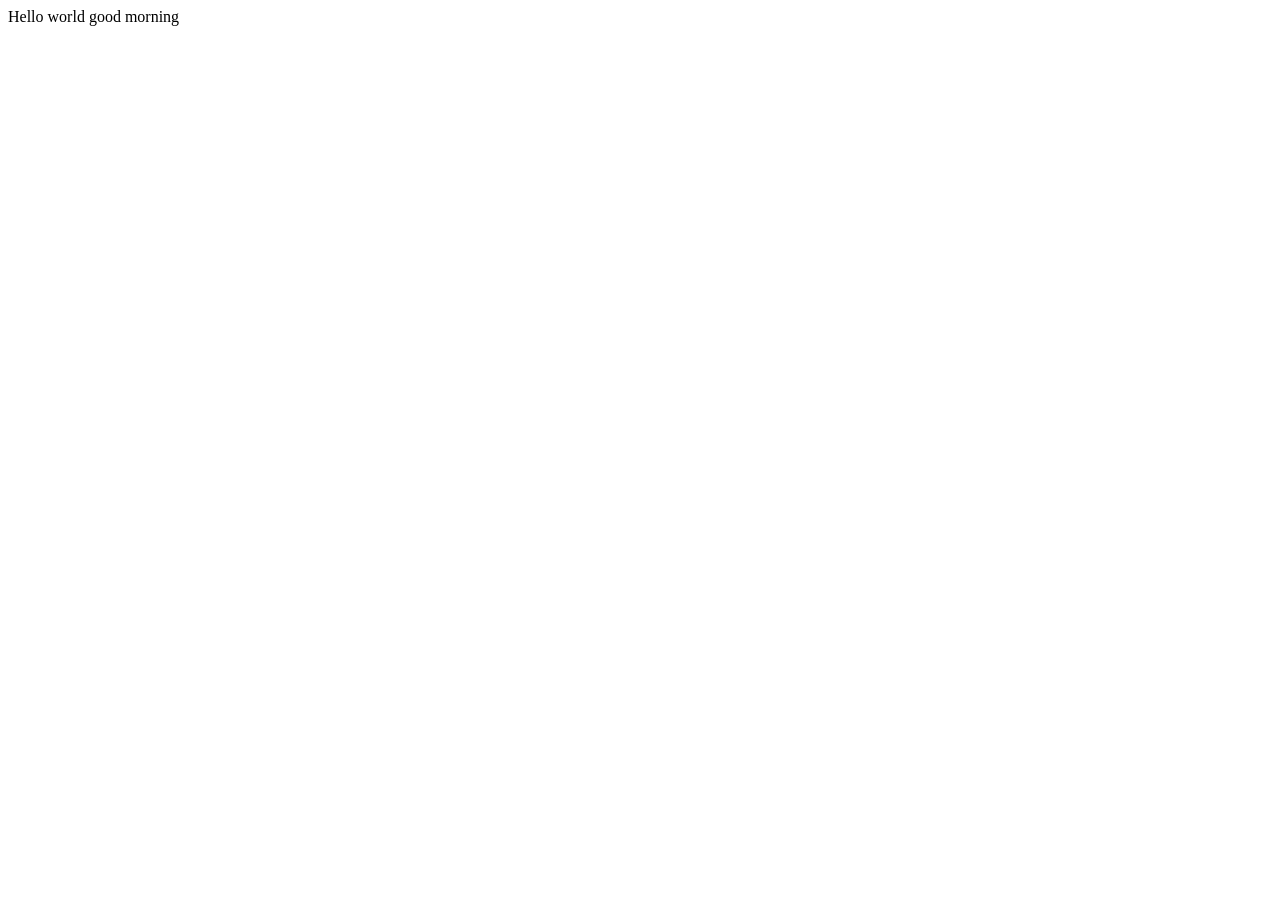
<file: index.html>
<!DOCTYPE html>
<html lang="en">
<head>
    <meta charset="UTF-8">
    <meta name="viewport" content="width=device-width, initial-scale=1.0">
    <title>Document</title>
</head>
<body>
    Hello world
    good morning
</body>
</html>
</file>
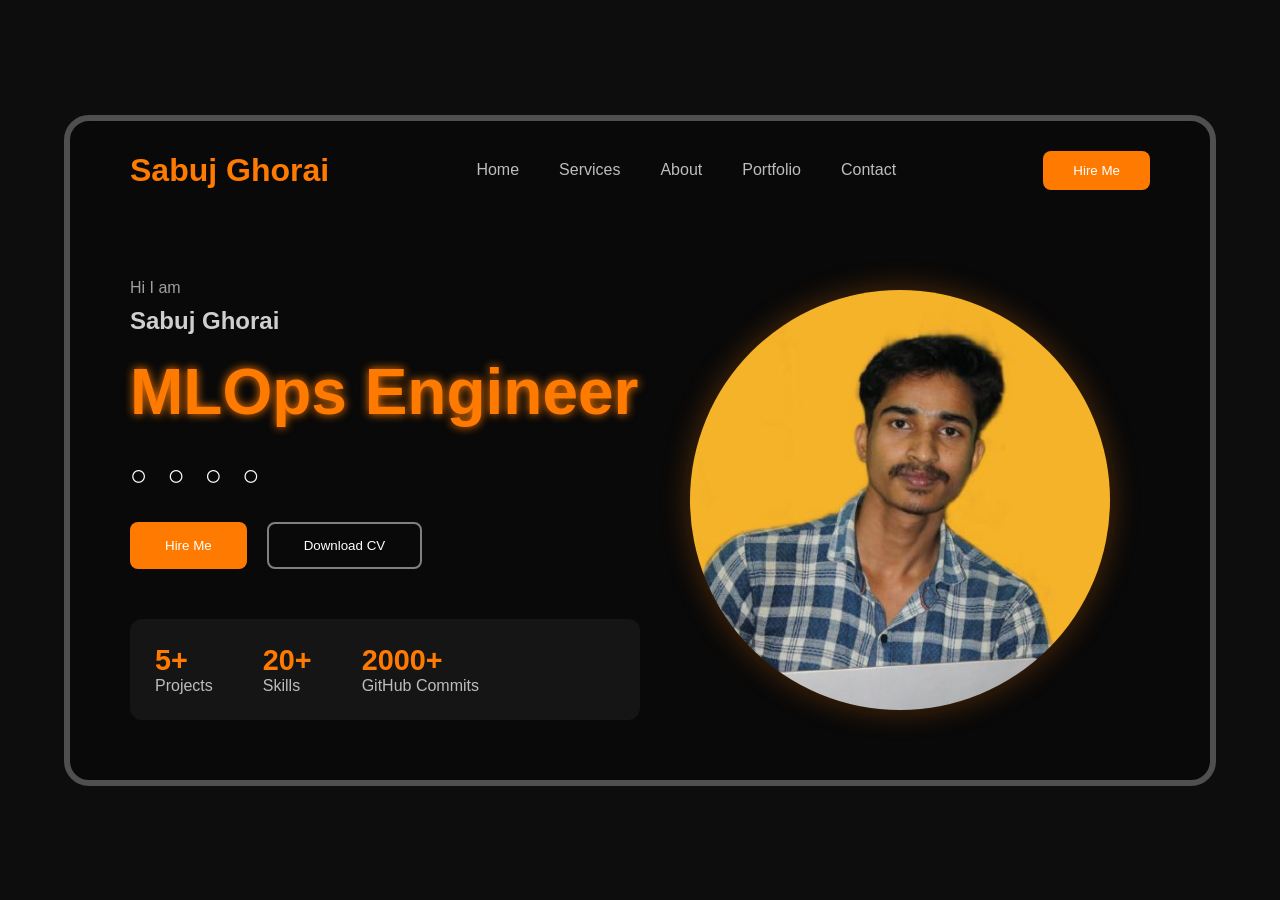
<file: Practice_set/Practice set 2/index.html>
<!DOCTYPE html>
<html lang="en">

<head>
    <meta charset="UTF-8">
    <meta name="viewport" content="width=device-width, initial-scale=1.0">
    <title>Portfolio</title>
    <link rel="stylesheet" href="style.css">
</head>

<body>
    <div class="container">

        <nav>
            <div class="logo">Sabuj Ghorai</div>

            <ul>
                <li><a href="#">Home</a></li>
                <li><a href="#">Services</a></li>
                <li><a href="#">About</a></li>
                <li><a href="#">Portfolio</a></li>
                <li><a href="#">Contact</a></li>
            </ul>

            <button class="hire-btn">Hire Me</button>
        </nav>
        <section class="hero">

            <div class="left">
                <p class="intro">Hi I am</p>
                <h2>Sabuj Ghorai</h2>

                <h1>MLOps Engineer</h1>

                <div class="socials">
                    <span>○</span>
                    <span>○</span>
                    <span>○</span>
                    <span>○</span>
                </div>

                <div class="buttons">
                    <button class="primary">Hire Me</button>
                    <button class="secondary">Download CV</button>
                </div>

                <div class="stats">
                    <div>
                        <h3>5+</h3>
                        <p>Projects</p>
                    </div>

                    <div>
                        <h3>20+</h3>
                        <p>Skills</p>
                    </div>

                    <div>
                        <h3>2000+</h3>
                        <p>GitHub Commits</p>
                    </div>
                </div>
            </div>
            <div class="right">
                <div class="circle"></div>
                <img src="bg.jpeg" alt="Profile">
            </div>
        </section>

    </div>
</body>

</html>
</file>
<file: Practice_set/Practice set 2/style.css>
*{
    margin:0;
    padding:0;
    box-sizing:border-box;
    font-family:Poppins,sans-serif;
}

body{
    background:#0d0d0d;
    color:white;
    min-height:100vh;

    display:flex;
    justify-content:center;
    align-items:center;
}

.container{
    width:90%;
    max-width:1300px;
    background:#090909;

    border:6px solid #4f4f4f;
    border-radius:25px;

    padding:30px 60px;
}

nav{
    display:flex;
    justify-content:space-between;
    align-items:center;
}

.logo{
    color:#ff7a00;
    font-size:2rem;
    font-weight:700;
}

nav ul{
    display:flex;
    gap:40px;
    list-style:none;
}

nav ul li a{
    text-decoration:none;
    color:#bdbdbd;
    transition:.3s;
}

nav ul li a:hover{
    color:#ff7a00;
}

.hire-btn{
    background:#ff7a00;
    color:white;
    border:none;
    padding:12px 30px;
    border-radius:8px;
    cursor:pointer;
}

.hire-btn:hover{
    cursor: pointer;
    background: #eb8150;
    box-shadow: #eb8150;
}
.hero{
    display:flex;
    justify-content:space-between;
    align-items:center;
    margin-top:60px;
}

.left{
    width:50%;
}

.intro{
    color:#a0a0a0;
    margin-bottom:10px;
}

.left h2{
    color:#cfcfcf;
    margin-bottom:20px;
}

.left h1{
    text-shadow: 0 0 10px #ff7a00;
    font-size:4rem;
    color:#ff7a00;
    margin-bottom:30px;
}

.socials{
    display:flex;
    gap:20px;
    font-size:1.8rem;
    margin-bottom:30px;
}

.buttons{
    display:flex;
    gap:20px;
    margin-bottom:50px;
}

.primary{
    background:#ff7a00;
    border:none;
    color:white;
    padding:14px 35px;
    border-radius:8px;
    cursor:pointer;
}

.secondary{
    background:transparent;
    color:white;
    border:2px solid gray;
    padding:14px 35px;
    border-radius:8px;
    cursor:pointer;
}

.stats{
    display:flex;
    gap:50px;
    background:#151515;
    padding:25px;
    border-radius:12px;
}

.stats h3{
    color:#ff7a00;
    font-size:1.8rem;
}

.stats p{
    color:#bdbdbd;
}

.right{
    position: relative;
    width: 500px;
    height: 500px;

    display: flex;
    justify-content: center;
    align-items: center;
}

.circle{
    position: absolute;
    width: 420px;
    height: 420px;
    border-radius: 50%;
    background: #1a1a1a;
}

.right img{
    width: 420px;
    height: 420px;
    transition: 0.4s ease;
    border-radius: 50%;
    object-fit: cover;

    position: relative;
    z-index: 2;

    box-shadow: 0 0 30px rgba(255,122,0,0.3);
}

.right img:hover{
    transform: scale(1.03);
    box-shadow:
        0 0 20px #d1a4e9,
        0 0 40px #6dabe5,
        0 0 80px #e77878;
}
</file>
